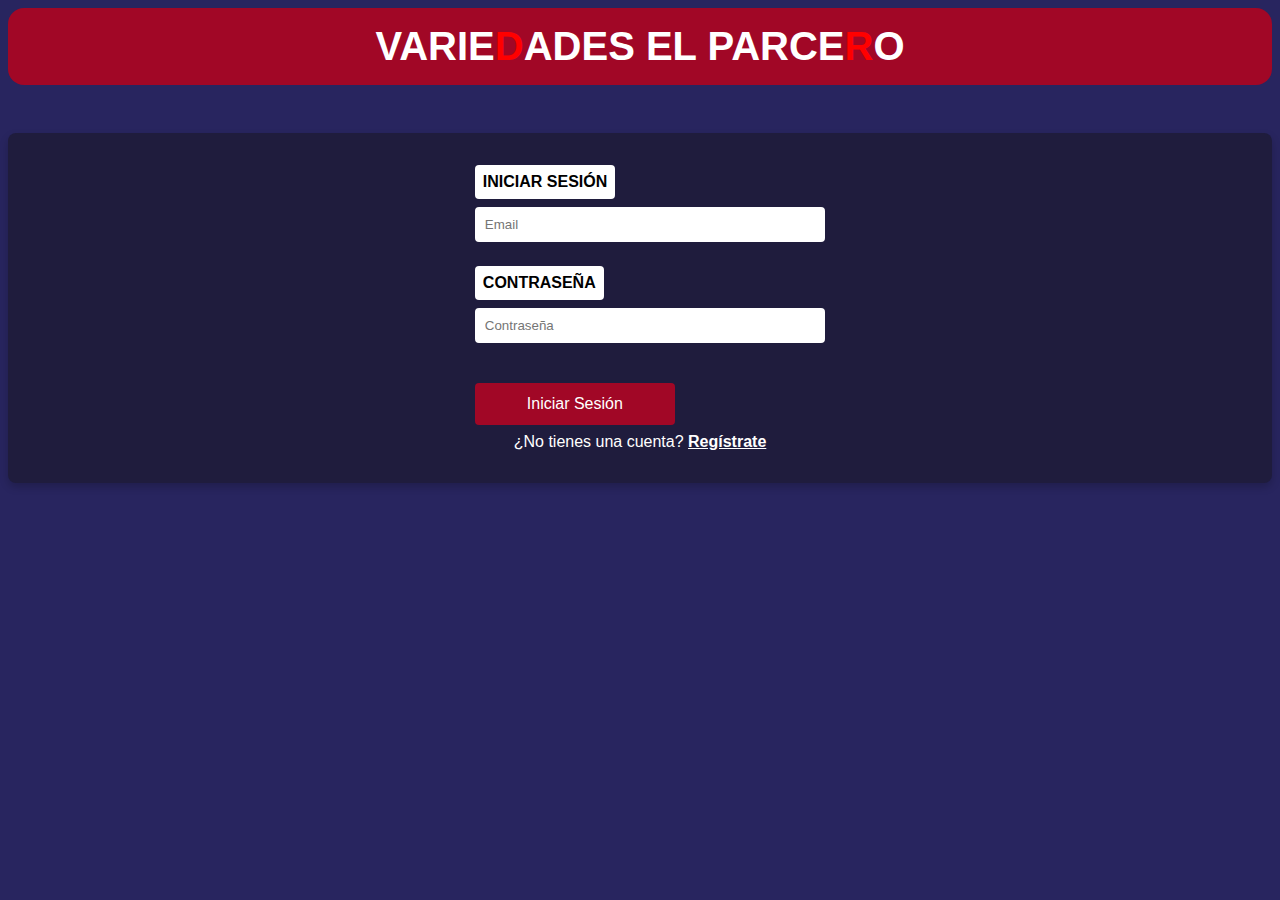
<file: Index.html>
<!DOCTYPE html>
<html lang="es">
<head>
    <meta charset="UTF-8">
    <meta name="viewport" content="width=device-width, initial-scale=1.0">
    <title>Variedades El Parcero</title>
    <link rel="stylesheet" href="Style.css">
</head>
<body>
    <div class="header-title">
        <span><b>VARIE</b></span><span class="letter"><b>D</b></span><span><b>ADES EL PARCE</b></span><span class="letter"><b>R</b></span><span>O</span>
    </div>
    <div class="form-container">
        <form action="login.php" method="POST"> <!-- Formulario envuelto -->
            <div class="form-input">
                <label for="email" class="text-white block mb-1"><b>INICIAR SESIÓN</b></label>
                <div class="relative">
                    <input type="text" id="email" name="email" placeholder="Email" class="input">
                </div>
            </div>
            <div class="form-input">
                <label for="password" class="text-white block mb-1"><b>CONTRASEÑA</b></label>
                <input type="password" id="password" name="password" placeholder="Contraseña" class="input">
            </div>
            <button type="submit" class="submit-button">Iniciar Sesión</button>
        </form>
        <div class="register-link">
            <span>¿No tienes una cuenta?</span> <a href="Regis.html"><b>Regístrate</b></a>
        </div>
    </div>
</body>
</html>
</file>
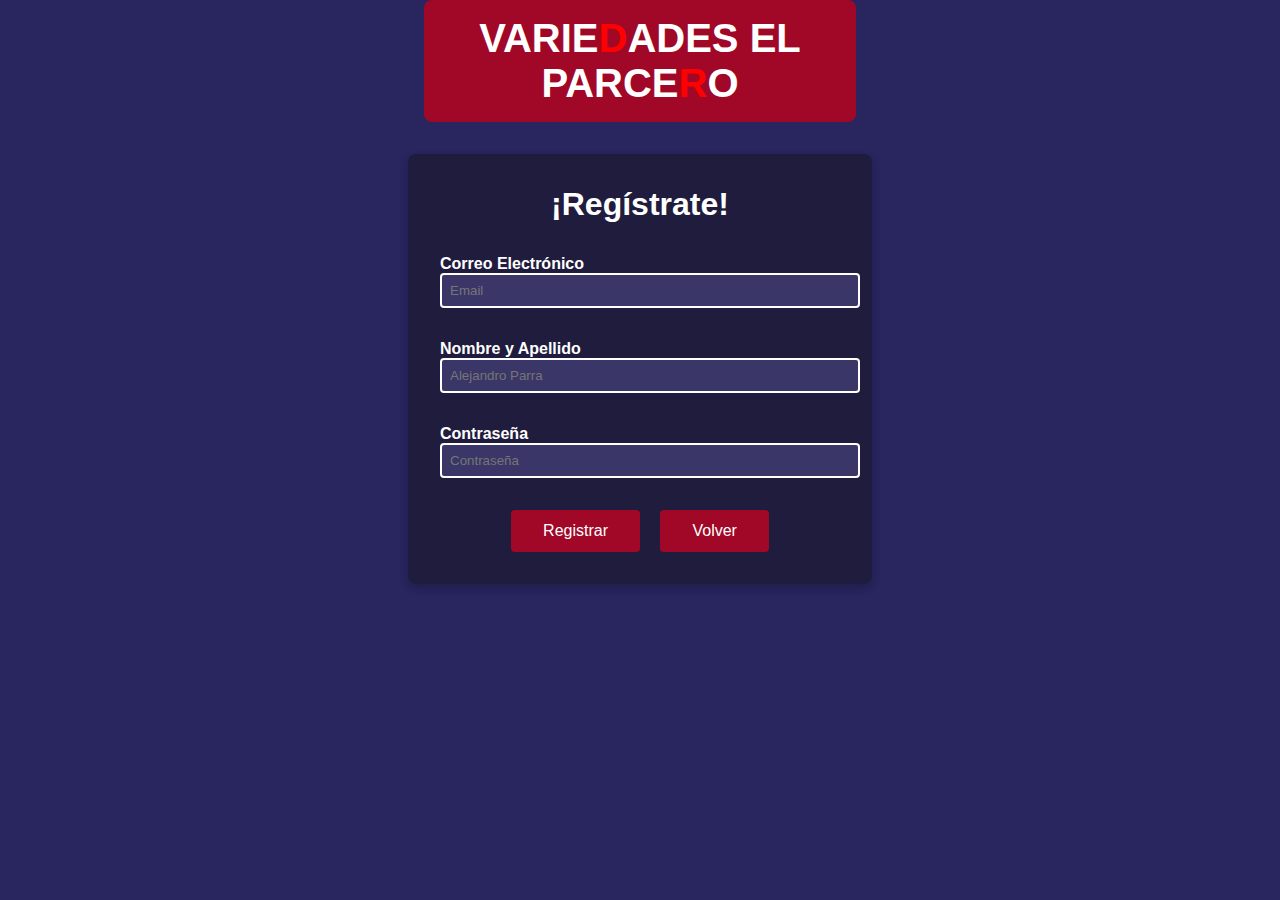
<file: Regis.html>
<!DOCTYPE html>
<html lang="es">
<head>
    <meta charset="UTF-8">
    <meta name="viewport" content="width=device-width, initial-scale=1.0">
    <title>Variedades El Parcero - Registro</title>
    <link rel="stylesheet" href="StyleRe.css">
</head>
<body>
    <!-- Título de la página -->
    <div class="header-title">
        <span>VARIE</span><span class="letter"><b>D</b></span><span>ADES EL PARCE</span><span class="letter">R</span><span>O</span>
    </div>    
    <!-- Contenedor principal que incluye el logo y el formulario -->
    <div class="main-container">
        <!-- Logo de la empresa -->
        
        
        <!-- Formulario de registro -->
        <div class="form-container">
            <div class="form-title"><b>¡Regístrate!</b></div>
            <form action="register.php" method="POST">
                <div class="form-input">
                    <label for="email" class="text-white"><b>Correo Electrónico</b></label>
                    <input type="email" id="email" name="email" placeholder="Email" class="input" required>
                </div>
                <div class="form-input">
                    <label for="name" class="text-white"><b>Nombre y Apellido</b></label>
                    <input type="text" id="name" name="name" placeholder="Alejandro Parra" class="input" required>
                </div>
                <div class="form-input">
                    <label for="password" class="text-white"><b>Contraseña</b></label>
                    <input type="password" id="password" name="password" placeholder="Contraseña" class="input" required>
                </div>
                <button type="submit" class="submit-button">Registrar</button>
                <button type="button" class="back-button" onclick="location.href='Index.html'">Volver</button>
            </form>
        </div>
    </div>
    
</body>
</html>
</file>
<file: Style.css>
body {
    background-color: #28255f;
    font-family: Arial, sans-serif;
}

.header-title {
    background-color: #a10726;
    font-size: 2.5rem;
    font-weight: bold;
    padding: 1rem;
    text-align: center;
    border-radius: 1rem;
    margin-bottom: 2rem;
}

.header-title span {
    color: white;
}

.header-title .letter {
    color: red;
}

.form-container {
    display: flex;
    flex-direction: column;
    align-items: center;
    margin-top: 3rem;
    background-color: #1f1c3d;
    padding: 2rem;
    border-radius: 0.5rem;
    box-shadow: 0 4px 8px rgba(0, 0, 0, 0.2);
}

.form-input {
    margin-bottom: 1.5rem;
    width: 100%;
    max-width: 400px;
    position: relative;
}

.form-input label {
    background-color: white; /* Fondo blanco para el texto */
    padding: 0.5rem;
    border-radius: 0.25rem;
    display: inline-block;
    margin-bottom: 0.5rem; /* Espacio entre el label y el input */
}

.input {
    width: 100%;
    padding: 0.5rem;
    border-radius: 0.25rem;
    border: 2px solid white;
    background-color: white;
    color: gray;
}

.input:focus {
    outline: none;
    border-color: red;
}

.submit-button {
    background-color: #a10726;
    color: white;
    padding: 0.75rem 2rem;
    border-radius: 0.25rem;
    border: none;
    cursor: pointer;
    font-size: 1rem;
    margin-top: 1rem;
    width: 100%;
    max-width: 200px;
}

.submit-button:hover {
    background-color: #7b051d;
}

.register-link {
    color: white;
    margin-top: 0.5rem;
}

.register-link a {
    color: white;
    font-weight: bold;
    text-decoration: underline;
}
</file>
<file: StyleRe.css>
body {
    background-color: #28255f;
    font-family: Arial, sans-serif;
    display: flex;
    flex-direction: column;
    align-items: center;
    height: 100vh;
    margin: 0;
}

.header-title {
    background-color: #a10726;
    font-size: 2.5rem;
    font-weight: bold;
    padding: 1rem;
    text-align: center;
    border-radius: 0.5rem;
    margin-bottom: 2rem;
    width: 100%;
    max-width: 400px;
}

.header-title span {
    color: white;
}

.header-title .letter {
    color: red;
}

/* Contenedor principal para el logo y el formulario */
.main-container {
    display: flex;
    justify-content: center;
    align-items: center;
    width: 100%; /* Asegura que el contenedor ocupe todo el ancho */
    max-width: 1000px; /* Limita el ancho máximo */
}

/* Estilos para el logo */
.logo-container {
    margin-right: 2rem;
    flex-shrink: 0;
    display: flex;
    align-items: center; /* Alinea verticalmente el logo con el formulario */
}

.logo-container img {
    width: 150px; /* Ajusta el tamaño según lo necesario */
    height: auto;
}

/* Estilos para el formulario */
.form-container {
    background-color: #1f1c3d;
    padding: 2rem;
    border-radius: 0.5rem;
    box-shadow: 0 4px 8px rgba(0, 0, 0, 0.2);
    width: 100%;
    max-width: 400px;
    text-align: center;
}

.form-title {
    color: white;
    font-size: 2rem;
    margin-bottom: 2rem;
}

.form-input {
    margin-bottom: 1.5rem;
    text-align: left;
    position: relative;
}

.text-white {
    color: white;
}

.input {
    width: 100%;
    padding: 0.5rem;
    border-radius: 0.25rem;
    border: 2px solid white;
    background-color: #3a3768;
    color: white;
    margin-bottom: 0.5rem;
}

.input:focus {
    outline: none;
    border-color: red;
}

.submit-button, .back-button {
    background-color: #a10726;
    color: white;
    padding: 0.75rem 2rem;
    border-radius: 0.25rem;
    border: none;
    cursor: pointer;
    font-size: 1rem;
    flex: 1;
    margin: 0 0.5rem;
}

.submit-button:hover, .back-button:hover {
    background-color: #7b051d;
}
</file>
